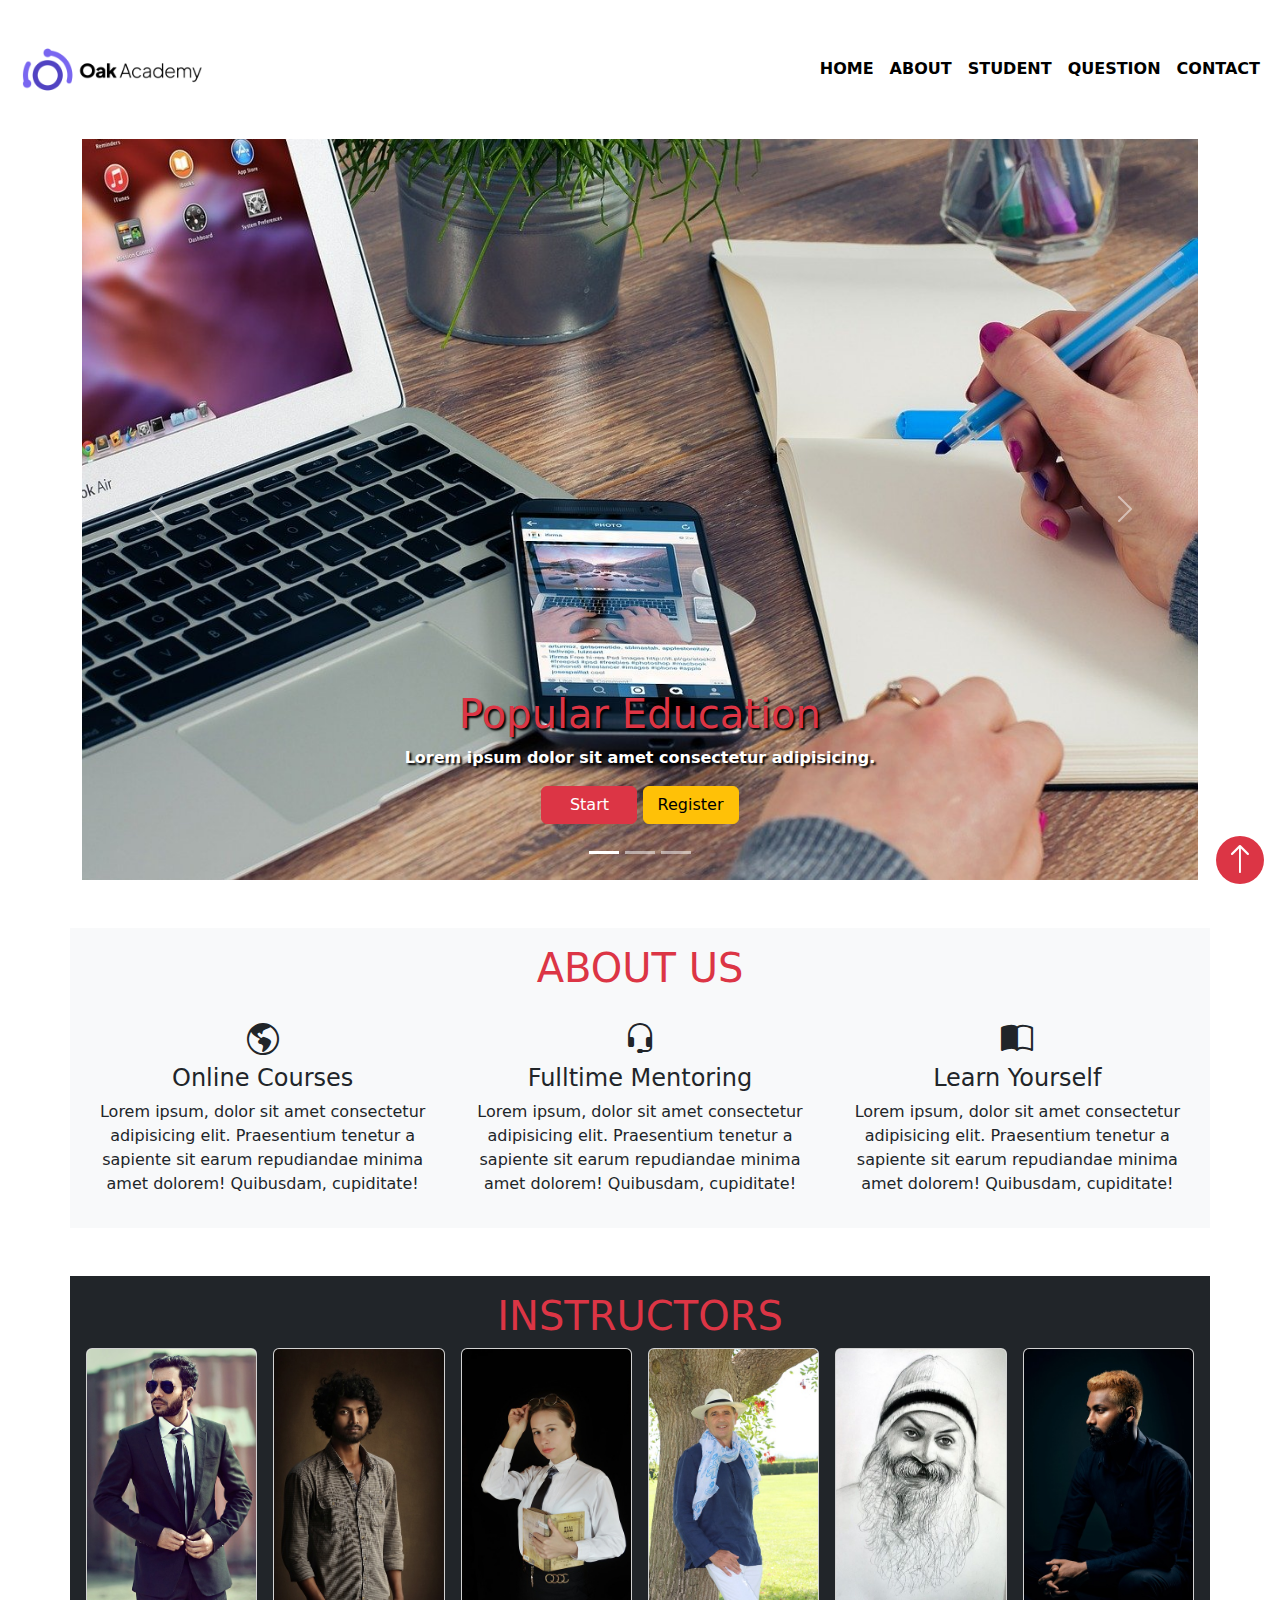
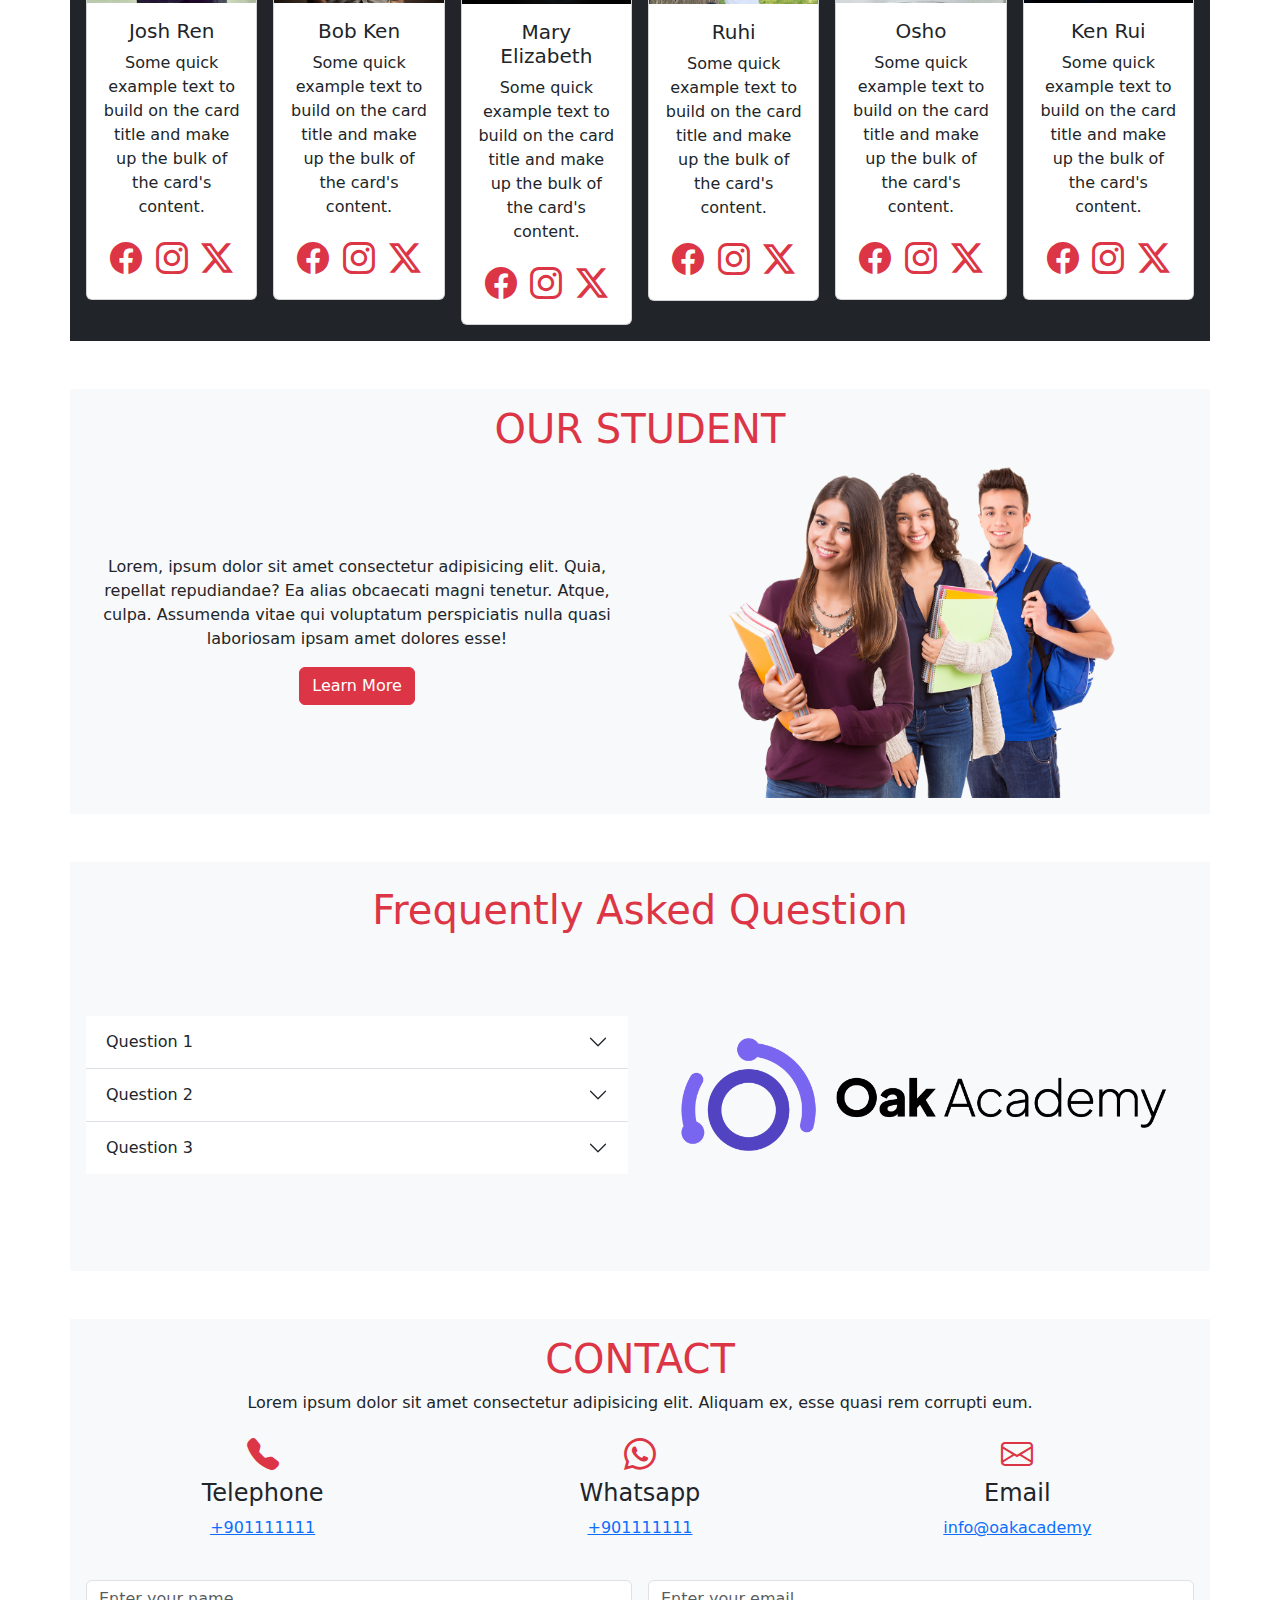
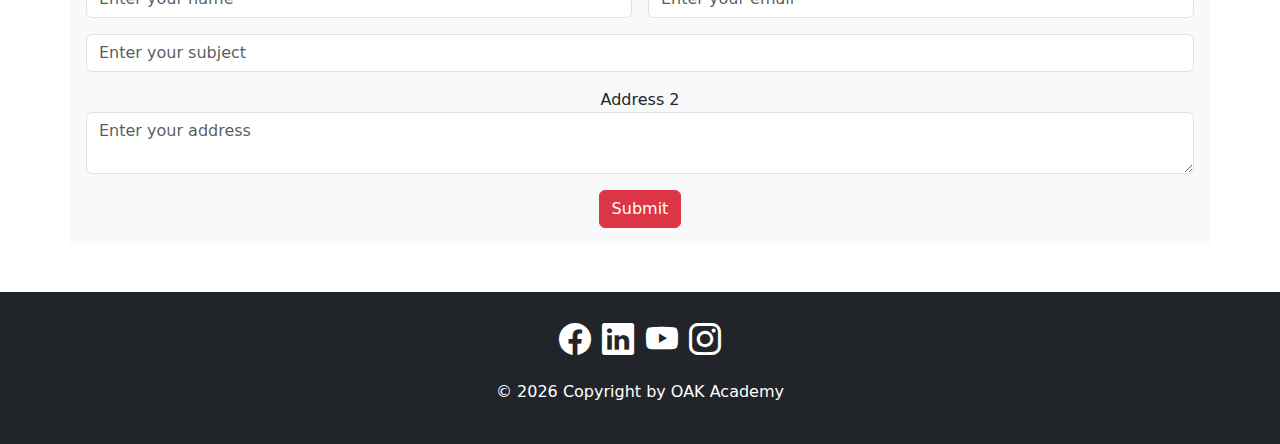
<file: bootstrap project/index.html>
<!DOCTYPE html>
<html lang="en">
  <head>
    <meta charset="UTF-8" />
    <meta name="viewport" content="width=device-width, initial-scale=1.0" />
    <link
      href="https://cdn.jsdelivr.net/npm/bootstrap@5.3.3/dist/css/bootstrap.min.css"
      rel="stylesheet"
      integrity="sha384-QWTKZyjpPEjISv5WaRU9OFeRpok6YctnYmDr5pNlyT2bRjXh0JMhjY6hW+ALEwIH"
      crossorigin="anonymous"
    />
    <link
      rel="stylesheet"
      href="https://cdn.jsdelivr.net/npm/bootstrap-icons@1.11.3/font/bootstrap-icons.min.css"
    />
    <link rel="stylesheet" href="style.css" />
    <title>Bootstrap Website</title>
  </head>
  <body id="body">
    <nav class="navbar navbar-expand-lg">
      <div class="container-fluid">
        <a href="#" class="navbar-brand">
          <img src="./img/oak.png" alt="oak" />
        </a>
        <button
          type="button"
          class="navbar-toggler"
          aria-label="Toggler Navigation"
          aria-expanded="false"
          aria-controls="navMenu"
          data-bs-toggle="collapse"
          data-bs-target="#navMenu"
        >
          <span class="navbar-toggler-icon"></span>
        </button>
        <div class="collapse navbar-collapse" id="navMenu">
          <ul class="navbar-nav ms-auto">
            <li class="nav-item">
              <a class="nav-link" href="#" aria-current="page">Home</a>
            </li>
            <li class="nav-item">
              <a class="nav-link" href="#about">about</a>
            </li>
            <li class="nav-item">
              <a class="nav-link" href="#students">Student</a>
            </li>
            <li class="nav-item">
              <a class="nav-link" href="#question">Question</a>
            </li>
            <li class="nav-item">
              <a class="nav-link" href="#contact">contact</a>
            </li>
          </ul>
        </div>
      </div>
    </nav>
    <div id="carouselExampleCaptions" class="carousel slide container">
      <div class="carousel-indicators">
        <button
          type="button"
          data-bs-target="#carouselExampleCaptions"
          data-bs-slide-to="0"
          class="active"
          aria-current="true"
          aria-label="Slide 1"
        ></button>
        <button
          type="button"
          data-bs-target="#carouselExampleCaptions"
          data-bs-slide-to="1"
          aria-label="Slide 2"
        ></button>
        <button
          type="button"
          data-bs-target="#carouselExampleCaptions"
          data-bs-slide-to="2"
          aria-label="Slide 3"
        ></button>
      </div>
      <div class="carousel-inner">
        <div class="carousel-item active">
          <img src="./img/slider1.jpg" class="d-block w-100" alt="..." />
          <div class="carousel-caption d-none d-sm-block">
            <h5>Popular Education</h5>
            <p>Lorem ipsum dolor sit amet consectetur adipisicing.</p>
            <div>
              <button class="btn btn-danger">Start</button>
              <button class="btn btn-warning">Register</button>
            </div>
          </div>
        </div>
        <div class="carousel-item">
          <img src="./img/slider2.jpg" class="d-block w-100" alt="..." />
          <div class="carousel-caption d-none d-sm-block">
            <h5>Successfull Future</h5>
            <p>Lorem ipsum dolor sit amet consectetur adipisicing.</p>
            <div>
              <button class="btn btn-danger">Start</button>
              <button class="btn btn-warning">Register</button>
            </div>
          </div>
        </div>
        <div class="carousel-item">
          <img src="./img/slider3.jpg" class="d-block w-100" alt="..." />
          <div class="carousel-caption d-none d-sm-block">
            <h5>Dream Job</h5>
            <p>Lorem ipsum dolor sit amet consectetur adipisicing.</p>
            <div>
              <button class="btn btn-danger">Start</button>
              <button class="btn btn-warning">Register</button>
            </div>
          </div>
        </div>
      </div>
      <button
        class="carousel-control-prev"
        type="button"
        data-bs-target="#carouselExampleCaptions"
        data-bs-slide="prev"
      >
        <span class="carousel-control-prev-icon" aria-hidden="true"></span>
        <span class="visually-hidden">Previous</span>
      </button>
      <button
        class="carousel-control-next"
        type="button"
        data-bs-target="#carouselExampleCaptions"
        data-bs-slide="next"
      >
        <span class="carousel-control-next-icon" aria-hidden="true"></span>
        <span class="visually-hidden">Next</span>
      </button>
    </div>
    <main class="text-center">
      <section id="about" class="container bg-light my-5 p-3">
        <h1 class="display-6 text-danger mb-4">ABOUT US</h1>
        <div class="row justify-content-center">
          <div class="col-sm-12 col-md-6 col-lg-4">
            <i class="bi bi-globe-americas"></i>
            <h4>Online Courses</h4>
            <p>
              Lorem ipsum, dolor sit amet consectetur adipisicing elit.
              Praesentium tenetur a sapiente sit earum repudiandae minima amet
              dolorem! Quibusdam, cupiditate!
            </p>
          </div>
          <div class="col-sm-12 col-md-6 col-lg-4">
            <i class="bi bi-headset"></i>
            <h4>Fulltime Mentoring</h4>
            <p>
              Lorem ipsum, dolor sit amet consectetur adipisicing elit.
              Praesentium tenetur a sapiente sit earum repudiandae minima amet
              dolorem! Quibusdam, cupiditate!
            </p>
          </div>
          <div class="col-sm-12 col-md-6 col-lg-4">
            <i class="bi bi-book-half"></i>
            <h4>Learn Yourself</h4>
            <p>
              Lorem ipsum, dolor sit amet consectetur adipisicing elit.
              Praesentium tenetur a sapiente sit earum repudiandae minima amet
              dolorem! Quibusdam, cupiditate!
            </p>
          </div>
        </div>
      </section>
      <section id="instructors" class="container bg-dark my-5 p-3">
        <h2 class="display-6 text-danger">INSTRUCTORS</h2>
        <div class="row g-3 justify-content-center">
          <div class="col-sm-6 col-md-4 col-lg-3 col-xl-2">
            <div class="card">
              <img src="./img/teacher1.jpg" alt="..." class="card-img-top" />
              <div class="card-body">
                <h5 class="card-title">Josh Ren</h5>
                <p class="card-text">
                  Some quick example text to build on the card title and make up
                  the bulk of the card's content.
                </p>
                <div class="socials d-flex justify-content-around">
                  <i class="bi bi-facebook text-danger"></i>
                  <i class="bi bi-instagram text-danger"></i>
                  <i class="bi bi-twitter-x text-danger"></i>
                </div>
              </div>
            </div>
          </div>
          <div class="col-sm-6 col-md-4 col-lg-3 col-xl-2">
            <div class="card">
              <img src="./img/teacher2.jpg" alt="..." class="card-img-top" />
              <div class="card-body">
                <h5 class="card-title">Bob Ken</h5>
                <p class="card-text">
                  Some quick example text to build on the card title and make up
                  the bulk of the card's content.
                </p>
                <div class="socials d-flex justify-content-around">
                  <i class="bi bi-facebook text-danger"></i>
                  <i class="bi bi-instagram text-danger"></i>
                  <i class="bi bi-twitter-x text-danger"></i>
                </div>
              </div>
            </div>
          </div>
          <div class="col-sm-6 col-md-4 col-lg-3 col-xl-2">
            <div class="card">
              <img src="./img/teacher3.jpg" alt="..." class="card-img-top" />
              <div class="card-body">
                <h5 class="card-title">Mary Elizabeth</h5>
                <p class="card-text">
                  Some quick example text to build on the card title and make up
                  the bulk of the card's content.
                </p>
                <div class="socials d-flex justify-content-around">
                  <i class="bi bi-facebook text-danger"></i>
                  <i class="bi bi-instagram text-danger"></i>
                  <i class="bi bi-twitter-x text-danger"></i>
                </div>
              </div>
            </div>
          </div>
          <div class="col-sm-6 col-md-4 col-lg-3 col-xl-2">
            <div class="card">
              <img src="./img/teacher4.jpg" alt="..." class="card-img-top" />
              <div class="card-body">
                <h5 class="card-title">Ruhi</h5>
                <p class="card-text">
                  Some quick example text to build on the card title and make up
                  the bulk of the card's content.
                </p>
                <div class="socials d-flex justify-content-around">
                  <i class="bi bi-facebook text-danger"></i>
                  <i class="bi bi-instagram text-danger"></i>
                  <i class="bi bi-twitter-x text-danger"></i>
                </div>
              </div>
            </div>
          </div>
          <div class="col-sm-6 col-md-4 col-lg-3 col-xl-2">
            <div class="card">
              <img src="./img/teacher5.jpg" alt="..." class="card-img-top" />
              <div class="card-body">
                <h5 class="card-title">Osho</h5>
                <p class="card-text">
                  Some quick example text to build on the card title and make up
                  the bulk of the card's content.
                </p>
                <div class="socials d-flex justify-content-around">
                  <i class="bi bi-facebook text-danger"></i>
                  <i class="bi bi-instagram text-danger"></i>
                  <i class="bi bi-twitter-x text-danger"></i>
                </div>
              </div>
            </div>
          </div>
          <div class="col-sm-6 col-md-4 col-lg-3 col-xl-2">
            <div class="card">
              <img src="./img/teacher6.jpg" alt="..." class="card-img-top" />
              <div class="card-body">
                <h5 class="card-title">Ken Rui</h5>
                <p class="card-text">
                  Some quick example text to build on the card title and make up
                  the bulk of the card's content.
                </p>
                <div class="socials d-flex justify-content-around">
                  <i class="bi bi-facebook text-danger"></i>
                  <i class="bi bi-instagram text-danger"></i>
                  <i class="bi bi-twitter-x text-danger"></i>
                </div>
              </div>
            </div>
          </div>
        </div>
      </section>
      <section id="students" class="container bg-light my-5 p-3">
        <h2 class="display-6 text-danger">OUR STUDENT</h2>
        <div class="row align-items-center">
          <div class="col-md-6">
            <p>
              Lorem, ipsum dolor sit amet consectetur adipisicing elit. Quia,
              repellat repudiandae? Ea alias obcaecati magni tenetur. Atque,
              culpa. Assumenda vitae qui voluptatum perspiciatis nulla quasi
              laboriosam ipsam amet dolores esse!
            </p>
            <button class="btn btn-danger">Learn More</button>
          </div>
          <div class="col-md-6">
            <img src="./img/students1.png" alt="student" class="w-75" />
          </div>
        </div>
      </section>
      <section id="questions" class="container bg-light my-5 p-3">
        <div class="row align-items-center py-2">
          <h2 class="display-6 text-danger">Frequently Asked Question</h2>
          <div class="col-md-6 text-center">
            <div class="accordion accordion-flush" id="accordionFlushExample">
              <div class="accordion-item">
                <h2 class="accordion-header">
                  <button
                    class="accordion-button collapsed"
                    type="button"
                    data-bs-toggle="collapse"
                    data-bs-target="#flush-collapseOne"
                    aria-expanded="false"
                    aria-controls="flush-collapseOne"
                  >
                    Question 1
                  </button>
                </h2>
                <div
                  id="flush-collapseOne"
                  class="accordion-collapse collapse"
                  data-bs-parent="#accordionFlushExample"
                >
                  <div class="accordion-body">
                    Lorem ipsum dolor sit amet consectetur adipisicing elit.
                    Repudiandae, cum voluptate. Placeat vitae earum fuga dolores
                    ipsa, magnam totam veniam culpa ut sequi in, odit illum
                    temporibus saepe sed excepturi.
                  </div>
                </div>
              </div>
              <div class="accordion-item">
                <h2 class="accordion-header">
                  <button
                    class="accordion-button collapsed"
                    type="button"
                    data-bs-toggle="collapse"
                    data-bs-target="#flush-collapseTwo"
                    aria-expanded="false"
                    aria-controls="flush-collapseTwo"
                  >
                    Question 2
                  </button>
                </h2>
                <div
                  id="flush-collapseTwo"
                  class="accordion-collapse collapse"
                  data-bs-parent="#accordionFlushExample"
                >
                  <div class="accordion-body">
                    Lorem ipsum dolor sit amet consectetur adipisicing elit.
                    Velit praesentium corporis debitis, dolore quibusdam eos
                    illum dignissimos dolor! Quaerat, laborum.
                  </div>
                </div>
              </div>
              <div class="accordion-item">
                <h2 class="accordion-header">
                  <button
                    class="accordion-button collapsed"
                    type="button"
                    data-bs-toggle="collapse"
                    data-bs-target="#flush-collapseThree"
                    aria-expanded="false"
                    aria-controls="flush-collapseThree"
                  >
                    Question 3
                  </button>
                </h2>
                <div
                  id="flush-collapseThree"
                  class="accordion-collapse collapse"
                  data-bs-parent="#accordionFlushExample"
                >
                  <div class="accordion-body">
                    Lorem ipsum dolor sit amet consectetur adipisicing elit. Nam
                    deleniti explicabo mollitia inventore sit laudantium,
                    recusandae quasi eligendi beatae earum quo, veniam
                    consequuntur non? Adipisci dolorem fuga aut soluta placeat.
                  </div>
                </div>
              </div>
            </div>
          </div>
          <div class="col-md-6 text-center">
            <img src="./img/oak.png" alt="oak" class="img-fluid" />
          </div>
        </div>
      </section>
      <section id="contact" class="container bg-light my-5 p-3">
        <h2 class="display-6 text-danger">CONTACT</h2>
        <p>
          Lorem ipsum dolor sit amet consectetur adipisicing elit. Aliquam ex,
          esse quasi rem corrupti eum.
        </p>
        <div class="row g-4">
          <div class="col-md-4">
            <i class="bi bi-telephone-fill text-danger"></i>
            <h4>Telephone</h4>
            <a href="#">+901111111</a>
          </div>
          <div class="col-md-4">
            <i class="bi bi-whatsapp text-danger"></i>
            <h4>Whatsapp</h4>
            <a href="#">+901111111</a>
          </div>
          <div class="col-md-4">
            <i class="bi bi-envelope text-danger"></i>
            <h4>Email</h4>
            <a href="#">info@oakacademy</a>
          </div>
        </div>
        <form class="row g-3 mt-4">
          <div class="col-md-6">
            <input
              type="text"
              class="form-control"
              id="name"
              placeholder="Enter your name"
            />
          </div>
          <div class="col-md-6">
            <input
              type="email"
              class="form-control"
              id="email"
              placeholder="Enter your email"
            />
          </div>
          <div class="col-12">
            <input
              type="text"
              class="form-control"
              id="subject"
              placeholder="Enter your subject"
            />
          </div>
          <div class="col-12">
            <label for="inputAddress" class="from-label">Address 2</label>
            <textarea
              id="inputAddress"
              class="form-control"
              type="text"
              placeholder="Enter your address"
            ></textarea>
          </div>
          <div class="col-12">
            <button type="submit" class="btn btn-danger">Submit</button>
          </div>
        </form>
      </section>
    </main>
    <footer class="bg-dark text-center text-white p-4">
      <article>
        <a href="#"><i class="bi bi-facebook"></i></a>
        <a href="#"><i class="bi bi-linkedin"></i></a>
        <a href="#"><i class="bi bi-youtube"></i></a>
        <a href="#"><i class="bi bi-instagram"></i></a>
      </article>
      <article class="p-3">
        &copy;
        <script>
          document.write(new Date().getFullYear());
        </script>
        Copyright by OAK Academy
      </article>
    </footer>
    <a href="#body" class="up-btn">
      <i class="bi bi-arrow-up"></i>
    </a>
    <script
      src="https://cdn.jsdelivr.net/npm/bootstrap@5.3.3/dist/js/bootstrap.bundle.min.js"
      integrity="sha384-YvpcrYf0tY3lHB60NNkmXc5s9fDVZLESaAA55NDzOxhy9GkcIdslK1eN7N6jIeHz"
      crossorigin="anonymous"
    ></script>
  </body>
</html>
</file>
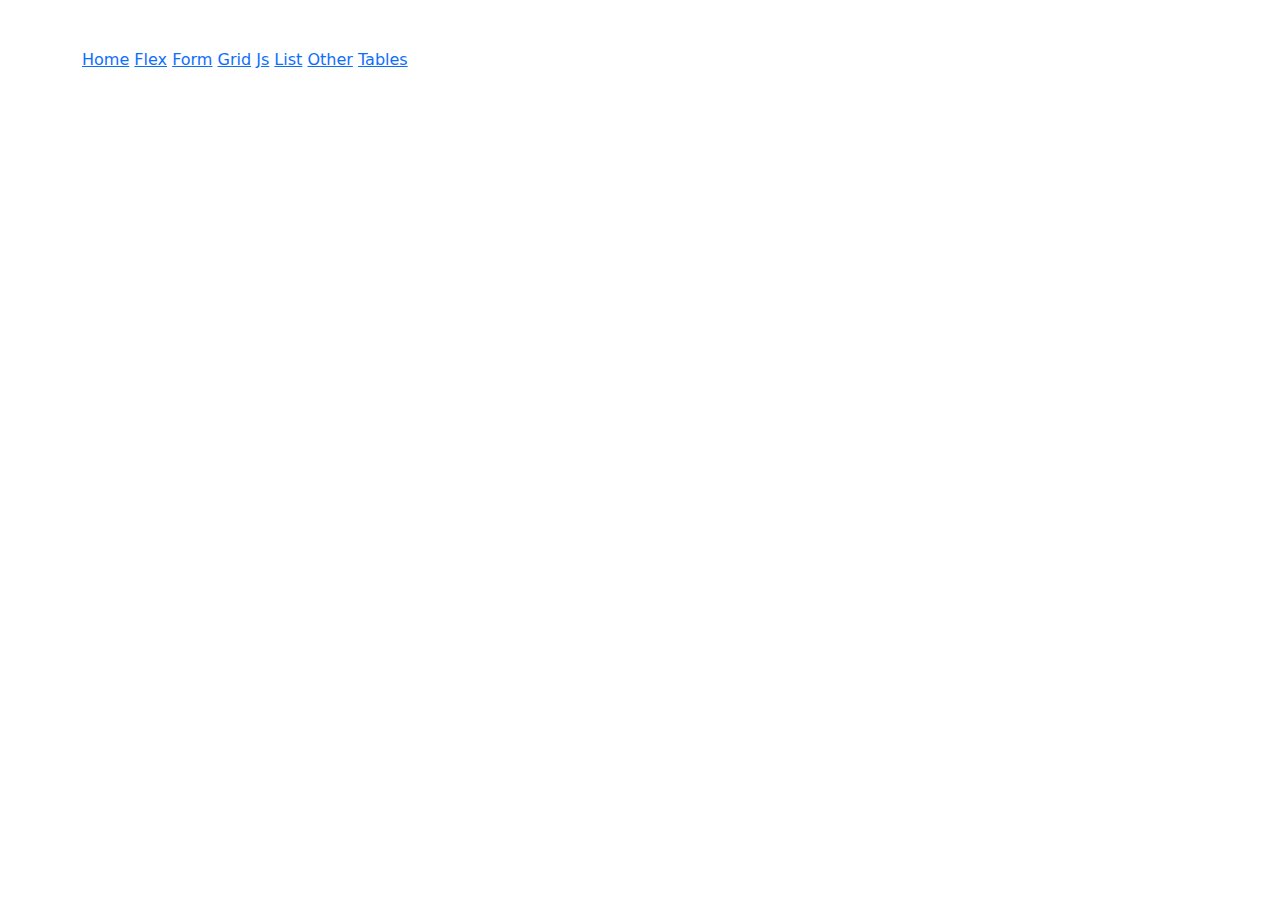
<file: bootstrap-5/index.html>
<!DOCTYPE html>
<html lang="en">
  <head>
    <meta charset="utf-8" />
    <meta name="viewport" content="width=device-width, initial-scale=1" />
    <title>Bootstrap demo</title>
    <link
      href="https://cdn.jsdelivr.net/npm/bootstrap@5.3.3/dist/css/bootstrap.min.css"
      rel="stylesheet"
      integrity="sha384-QWTKZyjpPEjISv5WaRU9OFeRpok6YctnYmDr5pNlyT2bRjXh0JMhjY6hW+ALEwIH"
      crossorigin="anonymous"
    />
    <link
      rel="stylesheet"
      href="https://cdn.jsdelivr.net/npm/bootstrap-icons@1.11.3/font/bootstrap-icons.min.css"
    />
  </head>
  <body class="container pb-5 mt-5">
    <a href="index.html">Home</a>
    <a href="flex.html">Flex</a>
    <a href="form.html">Form</a>
    <a href="grid.html">Grid</a>
    <a href="js.html">Js</a>
    <a href="list.html">List</a>
    <a href="other.html">Other</a>
    <a href="tables.html">Tables</a>

    <!-- !Container and Fluid -->
    <!-- <div class="container-sm p-1 my-2">
      <h1>Test</h1>
      <p>
        Lorem ipsum dolor sit amet consectetur adipisicing elit. Unde animi eius
        autem ex eos cupiditate sit velit in saepe,
      </p>
    </div>
    <hr />
    <div class="container">
      <p class="h5">h1. Bootstrap heading</p>
      <p class="display-5">h1. Bootstrap <mark>heading</mark></p>
      <p>h2. Bootstrap heading</p>
    </div>
    <hr />
   !Text
    <div class="container border border-success">
      <p class="text-start text-md-center text-lg-end">h1. Bootstrap heading</p>
      <p class="text-center">h1. Bootstrap heading</p>
      <p class="text-end">h2. Bootstrap heading</p>
    </div>
    <hr />
    <div class="container">
      <p class="text-wrap">
        Lorem ipsum dolor sit amet consectetur adipisicing elit. Natus vero
        inventore voluptas excepturi. Deleniti commodi quam doloribus, molestiae
        pariatur nam labore magni iure quasi dolorem numquam sit. Minus, nihil
        aut?
      </p>
    </div>
    <hr /> -->
    <!-- <div class="container"> -->
    <!-- <p class="text-lowercase fs-1">Lorem ipsum dolor sit amet.</p>
      <p class="text-decoration-underline fs-3">Lorem ipsum dolor sit amet.</p>
      <p class="text-capitalize text-decoration-line-through fs-6">
        Lorem ipsum dolor sit amet.
      </p>
      <a href="#" class="text-decoration-none">Anchor</a> -->
    <!-- <p class="fw-bold">Lorem ipsum</p>
      <p class="fw-bolder">Lorem ipsum</p>
      <p class="fw-normal">Lorem ipsum</p>
      <p class="fw-light">Lorem ipsum</p>
      <p class="fw-lighter">Lorem ipsum</p>
      <p class="fw-italic">Lorem ipsum</p> -->
    <!-- <p class="lh-1">
        This is a long paragraph written to show how the line-height of an
        element is affected by our utilities. Classes are applied to the element
        itself or sometimes the parent element. These classes can be customized
        as needed with our utility API.
      </p>
      <p class="lh-sm">
        This is a long paragraph written to show how the line-height of an
        element is affected by our utilities. Classes are applied to the element
        itself or sometimes the parent element. These classes can be customized
        as needed with our utility API.
      </p>
      <p class="lh-base">
        This is a long paragraph written to show how the line-height of an
        element is affected by our utilities. Classes are applied to the element
        itself or sometimes the parent element. These classes can be customized
        as needed with our utility API.
      </p>
      <p class="lh-lg">
        This is a long paragraph written to show how the line-height of an
        element is affected by our utilities. Classes are applied to the element
        itself or sometimes the parent element. These classes can be customized
        as needed with our utility API.
      </p> -->
    <!-- !Text and Background Color -->
    <!-- <div class="text-danger">
        This is a pragraph
        <a href="#" class="text-reset">Click</a> -->
    <!-- </div>
    </div> -->
    <!-- <div class="container bg-secondary">
      <h1 class="text-white">Header</h1>
      <p class="text-info text-opacity-25 text-bolder h1">
        Lorem ipsum dolor, sit amet consectetur adipisicing elit. Ut, libero.
      </p>
    </div>
    <div class="container bg-danger bg-gradient">
      <h1 class="text-white"><i class="bi bi-house"></i>Header</h1>
    </div> -->
    <!-- !Spacing and Border -->
    <!-- <div class="container mt-5 text-center">
      <span
        style="width: 20px; height: 20px"
        class="border border-2 border-success"
        >Box 1</span
      >
      <span
        style="width: 20px; height: 20px"
        class="border border-2 border-success px-4 mx-4"
        >Box 2</span
      >
      <span
        style="width: 20px; height: 20px"
        class="border border-2 border-success ps-1 pe-5"
        >Box 3</span
      >
    </div>
    <div class="container mt-5 bg-warning p-0 py-2">
      <div
        style="width: 50px; height: 50px"
        class="border border-2 border-success mx-auto"
      >
        Box 1
      </div>
      <div
        style="width: 50px; height: 50px"
        class="border border-2 border-success mx-auto my-2 my-sm-1 my-lg-5"
      >
        Box 1
      </div>
      <div
        style="width: 50px; height: 50px"
        class="border border-2 border-success mx-auto"
      >
        Box 1
      </div> -->
    <!-- <span
        style="width: 20px; height: 20px"
        class="border border-2 border-success px-4 mx-4"
        >Box 2</span
      >
      <span
        style="width: 20px; height: 20px"
        class="border border-2 border-success ps-1 pe-5"
        >Box 3</span
      > -->
    <!-- </div> -->

    <!-- <div class="container mt-5">
      <div
        class="border border-info border-5 bg-secondary"
        style="width: 100px; height: 100px"
      >
        Box 1
      </div>
      <div
        class="border-end border-info border-5 bg-secondary my-2"
        style="width: 100px; height: 100px"
      >
        Box 2
      </div>
      <div
        class="border border-bottom-0 border-info border-5 bg-secondary border-opacity-75"
        style="width: 100px; height: 100px"
      >
        Box 3
      </div>
      <div
        class="border border-danger border-5 bg-secondary mt-5 rounded-5"
        style="width: 100px; height: 100px"
      >
        Box 3
      </div>
    </div> -->
    <!-- !Display -->
    <!-- <div class="container mt-5 border border-danger">
      <div class="d-inline bg-dark text-danger p-2">
        Lorem ipsum dolor sit.ü
      </div>
      <div class="d-inline bg-dark text-danger p-2 m-2">
        Lorem ipsum dolor sit.ü
      </div>
      <div class="d-inline bg-dark text-danger p-2">
        Lorem ipsum dolor sit.ü
      </div>
    </div> -->
    <!--! Position -->
    <!-- <div
      class="container mt-5 bg-secondary position-relative"
      style="height: 400px"
    >
      <div
        class="border border-danger bg-danger text-white w-25 py-3 text-center position-absolute bottom-0 end-50"
      >
        Box 1
      </div>
      <div
        class="border border-danger bg-danger text-white w-25 py-3 text-center position-absolute bottom-0 start-50"
      >
        Box 2
      </div>
      <div
        class="border border-danger bg-danger text-white w-25 py-3 text-center position-absolute top-100 start-0 translate-middle"
      >
        Box 3
      </div>
      <div
        class="border border-danger bg-danger text-white w-25 py-3 text-center position-absolute top-0 start-50 translate-middle-x"
      >
        Box 4
      </div>
      <div
        class="border border-danger bg-danger text-white w-25 py-3 text-center position-absolute top-50 start-0 translate-middle-y"
      >
        Box 5
      </div>
    </div> -->
    <!-- <div class="container mt-5">
      <h1>Header</h1>
      <p>
        Lorem ipsum, dolor sit amet consectetur adipisicing elit. Dolorem,
        possimus architecto consectetur temporibus, ipsa ducimus voluptatibus
        alias, in dolorum nulla libero amet omnis. Veritatis iusto quaerat
        explicabo, harum molestiae reprehenderit aperiam excepturi molestias
        exercitationem dolores officia a, asperiores, natus atque impedit
        sapiente cumque numquam eligendi voluptatum libero debitis amet.
        <div
        class="border border-danger bg-warning text-white position-sticky top-0"
      >
        Fixed
      </div>
        Eligendi tenetur libero fuga, veritatis, accusantium, molestiae
        provident in culpa quidem voluptatem perferendis nihil? Hic eaque
        numquam omnis at minus error? Nostrum vero iste facilis dolor nobis
        doloremque sed, ad, quod, animi voluptatem eveniet dignissimos ea
        quisquam dolores aperiam vitae eligendi optio laborum iure? Inventore
        eius consequuntur soluta animi quibusdam, exercitationem possimus aut
        expedita voluptate iste temporibus dolorum, cupiditate explicabo et
        quasi dicta quisquam ad, atque amet asperiores quis molestiae. Corrupti
        ipsa nulla sint, expedita cumque, maiores vero id velit nam recusandae
        eaque optio fugiat. Ullam, rem ea. Sit laudantium ipsum iste nisi saepe
        voluptatibus quo? Laboriosam, excepturi obcaecati? Voluptates asperiores
        labore, nostrum explicabo non aliquam suscipit voluptatem. Consequuntur
        nobis necessitatibus corporis vero repellendus, in similique voluptate
        saepe ipsa sunt eius ut, at dicta obcaecati dolor. Error quos in unde
        vitae libero corporis molestias. Eos totam cumque blanditiis commodi
        ducimus itaque alias eaque eius vero omnis quisquam est assumenda
        officia repudiandae, esse repellendus eum possimus, aperiam in saepe nam
        accusantium quaerat. Voluptatem aliquid vitae autem delectus pariatur,
        perspiciatis officiis porro voluptas a tempora! Ad eius, pariatur
        quisquam commodi porro sed corrupti similique sequi eos ratione tenetur
        qui veniam harum, a magnam eveniet aliquid suscipit adipisci labore.
        Quibusdam recusandae blanditiis rerum quia provident voluptate, quos
        cupiditate id ducimus quas distinctio, assumenda et atque illo incidunt
        facilis fugit culpa necessitatibus accusamus doloribus eum. Unde tempora
        accusamus aliquid ex, eum officiis quas perspiciatis aliquam ullam vel
        sed ea, cumque laudantium quasi, consequatur eius quo at nostrum fugit
        dolor repellat ad? Dolorum magni, dicta cumque explicabo, ullam quis
        distinctio dolores voluptates quia nesciunt tempore. Similique ullam
        minus molestias esse error fugit, mollitia nesciunt corrupti alias
        veritatis vel sunt aliquid obcaecati, nam ipsum explicabo minima beatae
        asperiores! Ducimus aperiam libero nobis dolorem fugiat sint impedit!
        Laboriosam neque repellendus minus quidem praesentium. Consequatur
        beatae facilis nobis illum sapiente molestiae delectus nostrum similique
        eum commodi fugit est consectetur dolorum, exercitationem dolores vitae
        magnam adipisci sit architecto, rerum inventore neque laborum ullam!
        Veritatis possimus dolore est aut. Voluptate ex ipsam aperiam hic beatae
        corporis est possimus aliquid! Nemo excepturi voluptate praesentium
        harum. Error eius recusandae dignissimos nulla odio ullam!
      </p>
      <div
        class="border border-danger bg-warning text-white position-fixed bottom-50 end-0"
      >
        Fixed
      </div>
    </div> -->
    <!-- !Sizing -->
    <!-- <div class="container mt-5 border border-danger" style="height: 300px">
      <p class="border-2 bg-secondary w-75 h-50">Width</p>
      <div class="bg-warning w-75 h-50">
        <span>Test</span>
      </div>
    </div> -->
    <!-- !Buttons -->
    <!-- <div class="container mt-5">
      <div>
        <button type="button" class="btn btn-primary" disabled>Primary</button>

        <button type="button" class="btn btn-secondary">Secondary</button>
        <button type="button" class="btn btn-success">Success</button>
        <button type="button" class="btn btn-danger">Danger</button>
        <button type="button" class="btn btn-warning">Warning</button>
        <button type="button" class="btn btn-info">Info</button>
        <button type="button" class="btn btn-light">Light</button>
        <button type="button" class="btn btn-dark">Dark</button>

        <button type="button" class="btn btn-link">Link</button>
        <a
          href="#"
          class="btn btn-danger disabled"
          role="button"
          aria-disabled="true"
          tabindex="-1"
          >Link 2</a
        >
      </div>
      <div class="my-5">
        <button type="button" class="btn btn-outline-primary">Primary</button>
        <button type="button" class="btn btn-outline-secondary btn-sm">
          Secondary
        </button>
        <button type="button" class="btn btn-outline-success">Success</button>
        <button type="button" class="btn btn-outline-danger btn-lg">
          Danger
        </button>
        <button type="button" class="btn btn-outline-warning">Warning</button>
        <button type="button" class="btn btn-outline-info">Info</button>
        <button type="button" class="btn btn-outline-light">Light</button>
        <button type="button" class="btn btn-outline-dark">Dark</button>
      </div>
    </div> -->
    <!-- !images -->
    <!-- <div class="container mt-5 p-3"> -->
    <!-- <img
        src="https://i0.wp.com/dialmformovie.net/wp-content/uploads/2019/10/joker-kapak.jpg?resize=863%2C798&ssl=1"
        alt=""
        class="img-fluid img-thumbnail rounded-circle mx-auto d-block"
      /> -->
    <!-- <img
        src="https://i0.wp.com/dialmformovie.net/wp-content/uploads/2019/10/joker-kapak.jpg?resize=863%2C798&ssl=1"
        alt=""
        class="img-fluid d-block shadow-none"
        style="width: 200px; height: 200px"
      />
      <div class="shadow-lg p-3 mb-5 bg-body-tertiary rounded">
        <img
          src="https://i0.wp.com/dialmformovie.net/wp-content/uploads/2019/10/joker-kapak.jpg?resize=863%2C798&ssl=1"
          alt=""
          class="img-fluid d-block my-2 shadow-lg"
          style="width: 200px; height: 200px"
        />
      </div>
    </div> -->
    <script
      src="https://cdn.jsdelivr.net/npm/bootstrap@5.3.3/dist/js/bootstrap.bundle.min.js"
      integrity="sha384-YvpcrYf0tY3lHB60NNkmXc5s9fDVZLESaAA55NDzOxhy9GkcIdslK1eN7N6jIeHz"
      crossorigin="anonymous"
    ></script>
  </body>
</html>
</file>
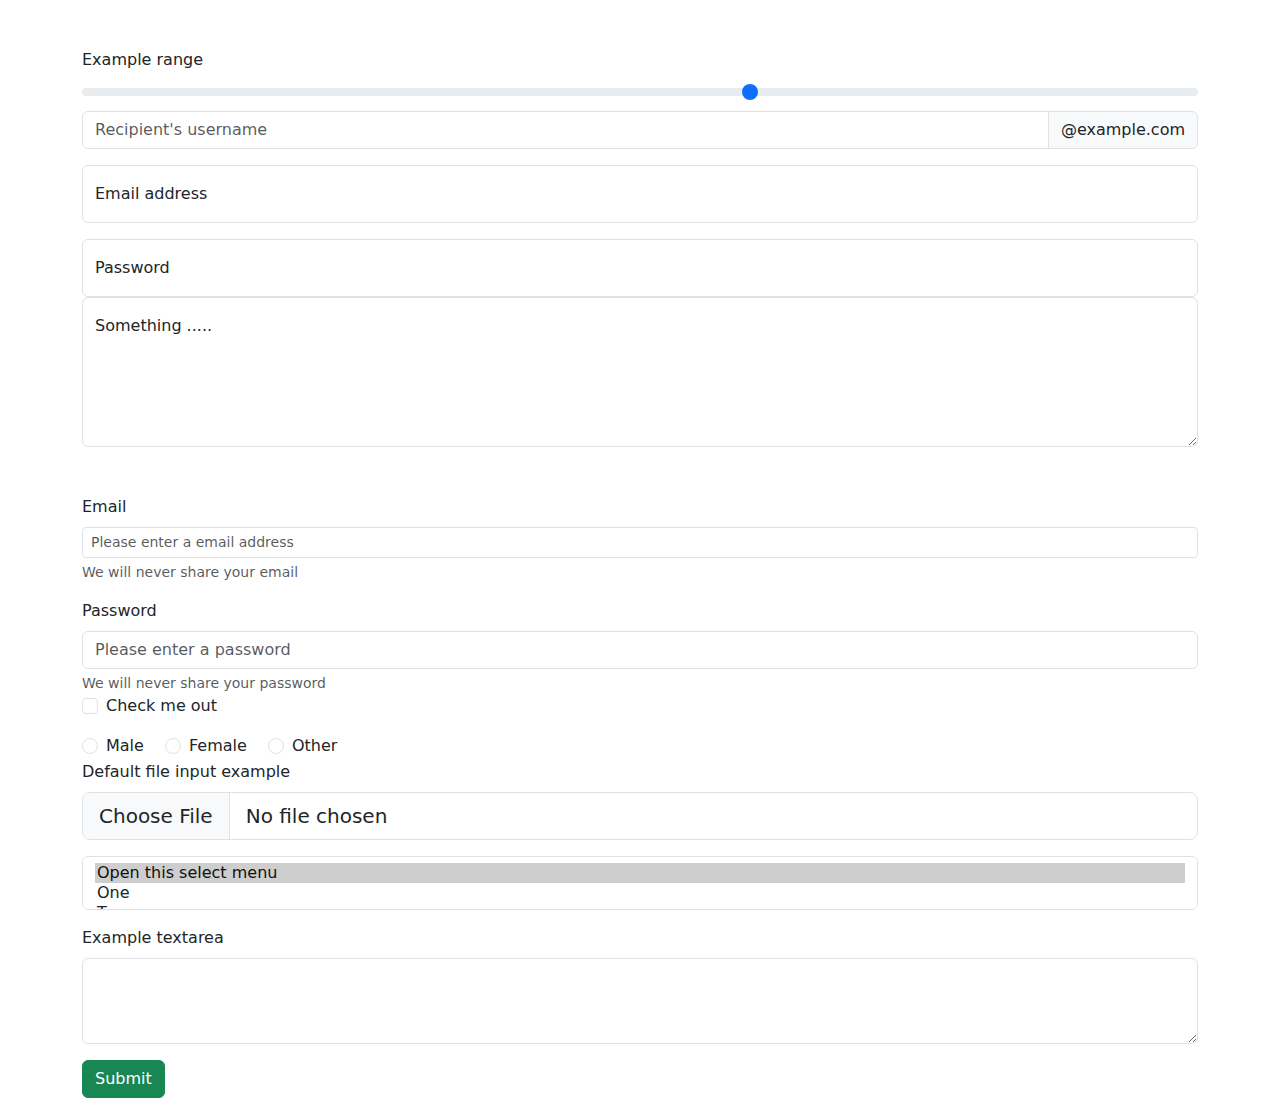
<file: bootstrap-5/form.html>
<!DOCTYPE html>
<html lang="en">
  <head>
    <meta charset="UTF-8" />
    <meta name="viewport" content="width=device-width, initial-scale=1.0" />
    <link rel="stylesheet" href="./css/bootstrap.min.css" />
    <title>Document</title>
  </head>
  <body>
    <div class="container mt-5">
      <div class="mt-5">
        <label for="customRange1" class="form-label">Example range</label>
        <input
          type="range"
          class="form-range"
          id="customRange1"
          min="0"
          max="10"
          step="2"
        />
      </div>
      <div class="input-group mb-3">
        <input
          type="text"
          class="form-control"
          placeholder="Recipient's username"
          aria-label="Recipient's username"
          aria-describedby="basic-addon2"
        />
        <span class="input-group-text" id="basic-addon2">@example.com</span>
      </div>
      <div class="form-floating mb-3">
        <input
          type="email"
          class="form-control"
          id="floatingInput"
          placeholder="name@example.com"
        />
        <label for="floatingInput">Email address</label>
      </div>
      <div class="form-floating">
        <input
          type="password"
          class="form-control"
          id="floatingPassword"
          placeholder="Password"
        />
        <label for="floatingPassword">Password</label>
      </div>
      <div class="form-floating mb-3">
        <textarea
          class="form-control"
          id="myComment"
          placeholder="Password"
          style="height: 150px"
        ></textarea>
        <label for="myComment">Something .....</label>
      </div>
    </div>

    <div class="container mt-5">
      <form>
        <div class="mb-3">
          <label for="email" class="form-label">Email</label>
          <input
            type="email"
            id="email"
            class="form-control form-control-sm"
            placeholder="Please enter a email address"
            aria-describedby="emailInformation"
          />
          <div class="form-text" id="emailInformation">
            We will never share your email
          </div>
        </div>
        <div class="mb-3">
          <label for="password" class="form-label">Password</label>
          <input
            type="password"
            id="password"
            class="form-control"
            placeholder="Please enter a password"
            aria-describedby="passwordInformation"
          />
          <div class="form-text" id="passwordInformation">
            We will never share your password
          </div>
          <div class="mb-3 form-check">
            <input type="checkbox" id="checkBox" class="form-check-input" />
            <label class="form-check-label" for="checkBox">Check me out</label>
          </div>
        </div>
        <div class="form-check form-check-inline">
          <input
            class="form-check-input"
            type="radio"
            name="flexRadioDefault"
            id="flexRadioDefault1"
          />
          <label class="form-check-label" for="flexRadioDefault1"> Male </label>
        </div>
        <div class="form-check form-check-inline">
          <input
            class="form-check-input"
            type="radio"
            name="flexRadioDefault"
            id="flexRadioDefault2"
          />
          <label class="form-check-label" for="flexRadioDefault2">
            Female
          </label>
        </div>
        <div class="form-check form-check-inline">
          <input
            class="form-check-input"
            type="radio"
            name="flexRadioDefault"
            id="flexRadioDefault3"
          />
          <label class="form-check-label" for="flexRadioDefault3">
            Other
          </label>
        </div>
        <div class="mb-3">
          <label for="formFile" class="form-label"
            >Default file input example</label
          >
          <input
            class="form-control form-control-lg"
            type="file"
            id="formFile"
          />
        </div>
        <div class="mb-3">
          <select
            class="form-select"
            aria-label="Default select example"
            multiple
            size="2"
          >
            <option selected>Open this select menu</option>
            <option value="1">One</option>
            <option value="2">Two</option>
            <option value="3">Three</option>
          </select>
        </div>
        <div class="mb-3">
          <label for="exampleFormControlTextarea1" class="form-label"
            >Example textarea</label
          >
          <textarea
            class="form-control"
            id="exampleFormControlTextarea1"
            rows="3"
          ></textarea>
        </div>

        <button class="btn btn-success">Submit</button>
      </form>
    </div>

    <script src="./js/bootstrap.min.js"></script>
  </body>
</html>
</file>
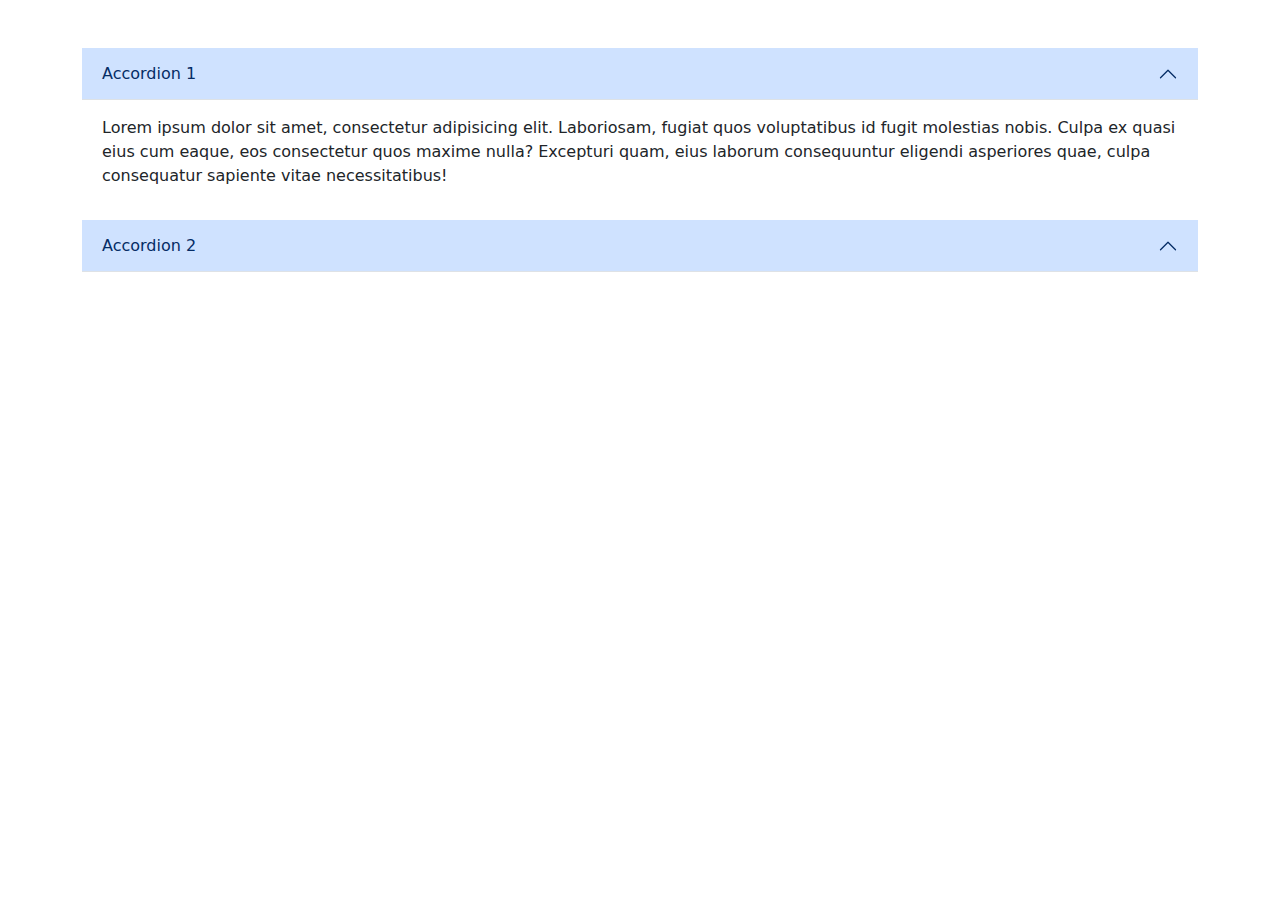
<file: bootstrap-5/js.html>
<!DOCTYPE html>
<html lang="en">
  <head>
    <meta charset="UTF-8" />
    <meta name="viewport" content="width=device-width, initial-scale=1.0" />
    <link
      href="https://cdn.jsdelivr.net/npm/bootstrap@5.3.3/dist/css/bootstrap.min.css"
      rel="stylesheet"
      integrity="sha384-QWTKZyjpPEjISv5WaRU9OFeRpok6YctnYmDr5pNlyT2bRjXh0JMhjY6hW+ALEwIH"
      crossorigin="anonymous"
    />
    <link
      rel="stylesheet"
      href="https://cdn.jsdelivr.net/npm/bootstrap-icons@1.11.3/font/bootstrap-icons.min.css"
    />
    <title>Document</title>
  </head>
  <body>
    <div class="container mt-5">
      <!-- !Dropdown -->
      <!-- <div class="btn-group dropend" style="margin-top: 200px">
        <button type="button" class="btn btn-info">Dropdown</button>
        <button
          type="button"
          class="btn btn-info dropdown-toggle dropdown-toggle-split"
          data-bs-toggle="dropdown"
          aria-expanded="false"
        ></button>
        <ul class="dropdown-menu dropdown-menu-dark">
          <li><a class="dropdown-item" href="#">Home</a></li>
          <li><a class="dropdown-item" href="#">About</a></li>
          <li><a class="dropdown-item" href="#">Services</a></li>
          <li>
            <hr class="dropdown-divider" />
          </li>
          <li><a class="dropdown-item" href="#">Contact</a></li>
        </ul>
      </div> -->
      <!-- !Modal -->
      <!-- <button
        class="btn btn-dark"
        type="button"
        data-bs-toggle="modal"
        data-bs-target="#myModal"
      >
        Open/Close
      </button>
      <div class="modal fade" tabindex="-1" id="myModal">
        <div class="modal-dialog">
          <div class="modal-content">
            <div class="modal-header">
              <h2 class="modal-title">Header</h2>
              <button
                type="button"
                class="btn-close"
                data-bs-dismiss="modal"
                aria-label="close"
              ></button>
            </div>
            <div class="modal-body">
              <p>Lorem ipsum dolor sit, amet consectetur adipisicing.</p>
            </div>
            <div class="modal-footer">
              <button
                type="button"
                class="btn btn-danger"
                data-bs-dismiss="modal"
              >
                Close
              </button>
              <button class="btn btn-success" type="button">Confirm</button>
            </div>
          </div>
        </div>
      </div> -->
      <!-- !Carousel -->
      <!-- <div
        class="carousel slide carousel-fade"
        id="mySlide"
        data-bs-ride="carousel"
      >
        <div class="carousel-indicators">
          <button
            class="active"
            type="button"
            data-bs-target="#mySlide"
            data-bs-slide-to="0"
            aria-current="true"
            aria-label="First Slide"
          ></button>
          <button
            type="button"
            data-bs-target="#mySlide"
            data-bs-slide-to="1"
            aria-label="Second Slide"
          ></button>
          <button
            type="button"
            data-bs-target="#mySlide"
            data-bs-slide-to="2"
            aria-label="Third Slide"
          ></button>
        </div>
        <div class="carousel-inner">
          <div class="carousel-item active">
            <img src="img/batman1.jpg" alt="batman1" class="d-block w-100" />
            <div class="carousel-caption">
              <h3>First Slide</h3>
              <p>Lorem ipsum dolor sit.</p>
            </div>
          </div>
          <div class="carousel-item">
            <img src="img/batman2.jpg" alt="batman2" class="d-block w-100" />
            <div class="carousel-caption">
              <h3>Second Slide</h3>
              <p>Lorem ipsum dolor sit.</p>
            </div>
          </div>
          <div class="carousel-item">
            <img
              src="img/joker.jpg"
              alt="joker"
              class="d-block w-100"
              style="height: 285px"
            />
          </div>
        </div>
        <button
          type="button"
          class="carousel-control-prev"
          data-bs-target="#mySlide"
          data-bs-slide="prev"
        >
          <span class="carousel-control-prev-icon" aria-hidden="true"></span>
          <span class="visually-hidden">Prev</span>
        </button>
        <button
          type="button"
          class="carousel-control-next"
          data-bs-target="#mySlide"
          data-bs-slide="next"
        >
          <span class="carousel-control-next-icon" aria-hidden="true"></span>
          <span class="visually-hidden">Next</span>
        </button>
      </div> -->
      <!-- !Collapse and Accordion -->
      <!-- <a
        href="#collapseId"
        role="button"
        class="btn btn-info"
        data-bs-toggle="collapse"
        aria-expanded="false"
        aria-controls="collapseId"
        >Collapse</a
      >
      <button
        data-bs-target="#collapseId"
        class="btn btn-danger"
        data-bs-toggle="collapse"
        aria-expanded="false"
        aria-controls="collapseId"
      >
        Collapse
      </button>
      <div class="collapse border border-info p-2 mt-3" id="collapseId">
        <p>
          Lorem ipsum dolor sit amet consectetur adipisicing elit. Asperiores
          inventore dolore et consequuntur ducimus excepturi. Dolore,
          consequuntur. Fugit, sed cupiditate.
        </p>
      </div> -->
      <div class="accordion accordion-flush" id="accordionId">
        <div class="accordion-item">
          <h2 class="accordion-header" id="accordionOne">
            <button
              type="button"
              data-bs-target="#one"
              class="accordion-button"
              data-bs-toggle="collapse"
              aria-expanded="true"
              aria-controls="one"
            >
              Accordion 1
            </button>
          </h2>
          <div
            id="one"
            aria-labelledby="accordionOne"
            data-bs-parent="#accordionId"
            class="accordion-collapce collapse show"
          >
            <div class="accordion-body">
              <p>
                Lorem ipsum dolor sit amet, consectetur adipisicing elit.
                Laboriosam, fugiat quos voluptatibus id fugit molestias nobis.
                Culpa ex quasi eius cum eaque, eos consectetur quos maxime
                nulla? Excepturi quam, eius laborum consequuntur eligendi
                asperiores quae, culpa consequatur sapiente vitae
                necessitatibus!
              </p>
            </div>
          </div>

          <h2 class="accordion-header" id="accordionTwo">
            <button
              type="button"
              data-bs-target="#two"
              class="accordion-button"
              data-bs-toggle="collapse"
              aria-expanded="false"
              aria-controls="two"
            >
              Accordion 2
            </button>
          </h2>
          <div
            id="two"
            aria-labelledby="accordionTwo"
            data-bs-parent="#accordionId"
            class="accordion-collapce collapse"
          >
            <div class="accordion-body">
              <p>
                Lorem ipsum dolor sit amet, consectetur adipisicing elit.
                Laboriosam, fugiat quos voluptatibus id fugit molestias nobis.
                Culpa ex quasi eius cum eaque, eos consectetur quos maxime
                nulla? Excepturi quam, eius laborum consequuntur eligendi
                asperiores quae, culpa consequatur sapiente vitae
                necessitatibus!
              </p>
            </div>
          </div>
        </div>
      </div>
    </div>
    <script
      src="https://cdn.jsdelivr.net/npm/bootstrap@5.3.3/dist/js/bootstrap.bundle.min.js"
      integrity="sha384-YvpcrYf0tY3lHB60NNkmXc5s9fDVZLESaAA55NDzOxhy9GkcIdslK1eN7N6jIeHz"
      crossorigin="anonymous"
    ></script>
    <!-- <script>
      const myId = document.querySelector("#myModal");
      const myModal = new bootstrap.Modal(myId);
      myModal.show();
    </script> -->
  </body>
</html>
</file>
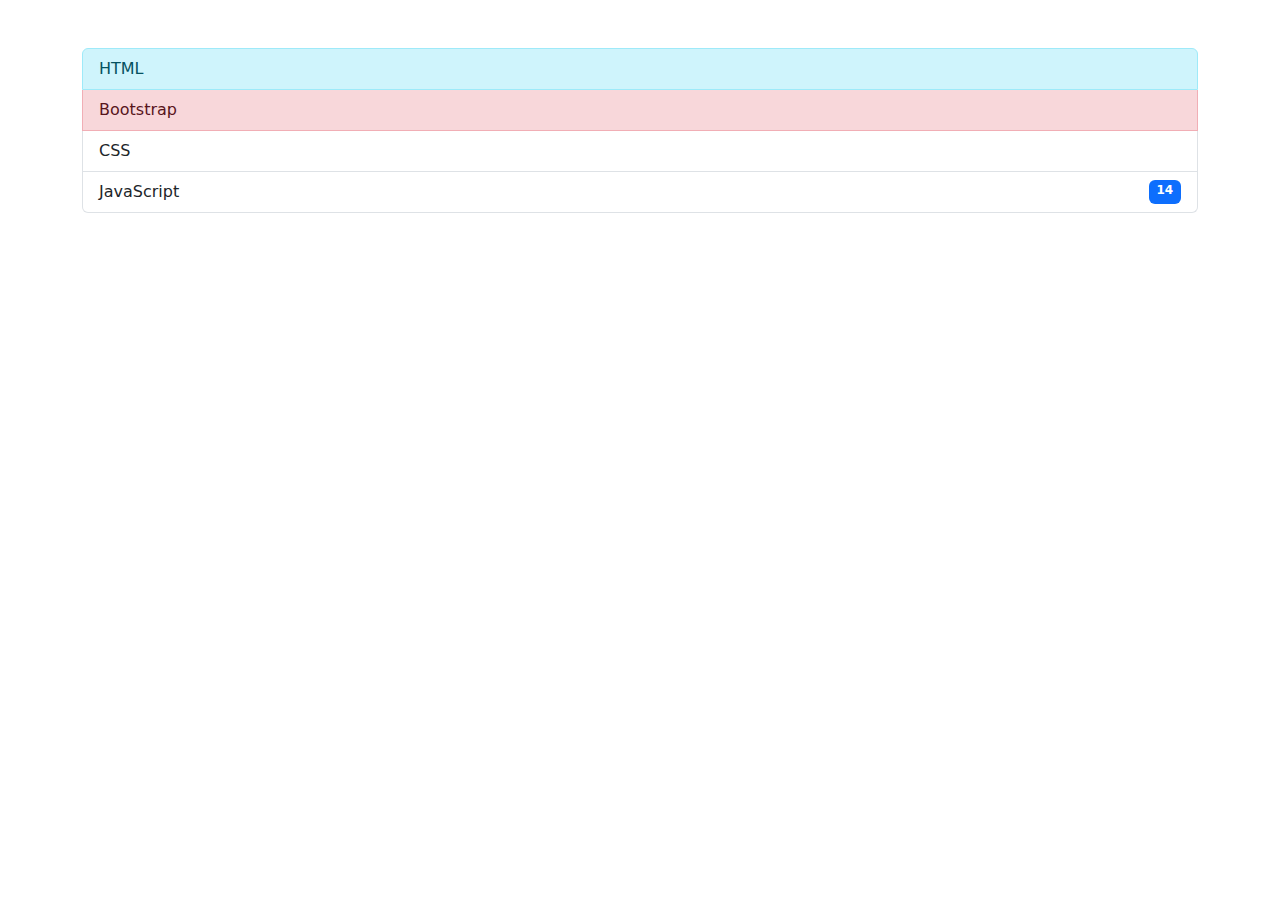
<file: bootstrap-5/list.html>
<!DOCTYPE html>
<html lang="en">
  <head>
    <meta charset="UTF-8" />
    <meta name="viewport" content="width=device-width, initial-scale=1.0" />
    <link rel="stylesheet" href="./css/bootstrap.min.css" />
    <title>Document</title>
  </head>
  <body>
    <div class="container mt-5">
      <!-- <ul class="list-group">
        <li class="list-group-item disabled" aria-disabled="true">HTML</li>
        <li class="list-group-item active" aria-current="true">Bootstrap</li>
        <li class="list-group-item">CSS</li>
        <li class="list-group-item">JavaScript</li>
      </ul>
      <ul class="list-group list-group-flush mt-5">
        <li class="list-group-item" aria-disabled="true">HTML</li>
        <li class="list-group-item" aria-current="true">Bootstrap</li>
        <li class="list-group-item">CSS</li>
        <li class="list-group-item">JavaScript</li>
      </ul> -->
      <!-- <ul class="list-group list-group-horizontal-lg mt-5">
        <li class="list-group-item" aria-disabled="true">HTML</li>
        <li class="list-group-item" aria-current="true">Bootstrap</li>
        <li class="list-group-item">CSS</li>
        <li class="list-group-item">JavaScript</li>
      </ul> -->
      <!-- <ol class="list-group list-group-numbered">
        <li class="list-group-item" aria-disabled="true">HTML</li>
        <li class="list-group-item" aria-current="true">Bootstrap</li>
        <li class="list-group-item">CSS</li>
        <li class="list-group-item">JavaScript</li>
      </ol> -->
      <ol class="list-group">
        <li class="list-group-item list-group-item-info" aria-disabled="true">
          HTML
        </li>
        <li class="list-group-item list-group-item-danger" aria-current="true">
          Bootstrap
        </li>
        <li class="list-group-item">CSS</li>
        <li class="list-group-item d-flex justify-content-between">
          JavaScript
          <span class="badge text-bg-primary">14</span>
        </li>
      </ol>
      <!-- <div class="list-group mt-5">
        <a href="#" class="list-group-item list-group-item-action active"
          >HTML</a
        >
        <a href="#" class="list-group-item list-group-item-action">HTML</a>
        <a href="#" class="list-group-item list-group-item-action">HTML</a>
        <a href="#" class="list-group-item list-group-item-action">HTML</a>
      </div> -->
    </div>

    <script src="./js/bootstrap.min.js"></script>
  </body>
</html>
</file>
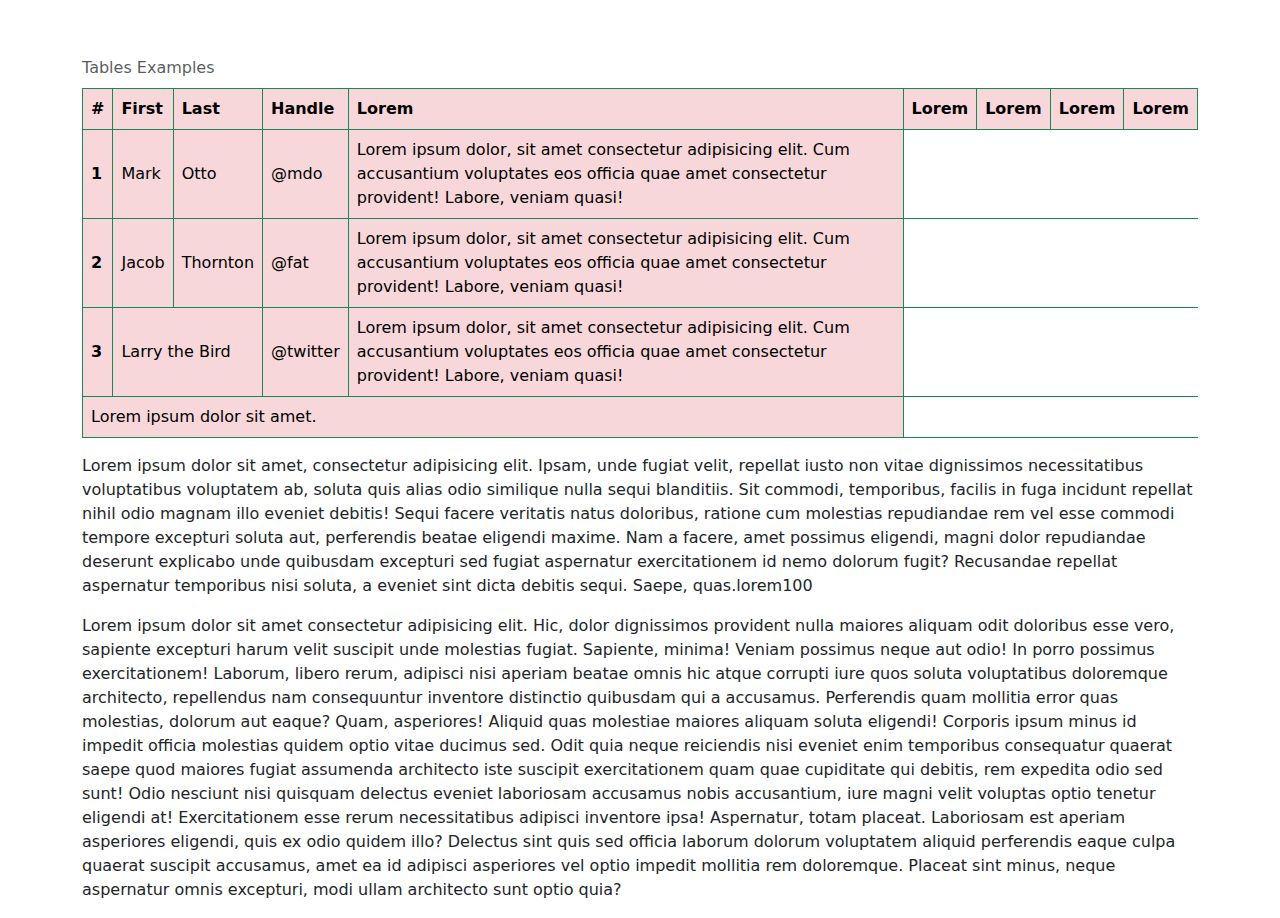
<file: bootstrap-5/tables.html>
<!DOCTYPE html>
<html lang="en">
  <head>
    <meta charset="UTF-8" />
    <meta name="viewport" content="width=device-width, initial-scale=1.0" />
    <link rel="stylesheet" href="./css/bootstrap.min.css" />
    <title>Document</title>
  </head>
  <body>
    <div class="container mt-5">
      <div class="row">
        <div class="col-12">
          <!-- <table class="table table-dark">
            <thead>
              <tr>
                <th scope="col">#</th>
                <th scope="col">First</th>
                <th scope="col">Last</th>
                <th scope="col">Handle</th>
              </tr>
            </thead>
            <tbody>
              <tr class="table-danger">
                <th scope="row">1</th>
                <td>Mark</td>
                <td>Otto</td>
                <td>@mdo</td>
              </tr>
              <tr>
                <th scope="row">2</th>
                <td>Jacob</td>
                <td>Thornton</td>
                <td>@fat</td>
              </tr>
              <tr>
                <th scope="row">3</th>
                <td colspan="2">Larry the Bird</td>
                <td class="table-info">@twitter</td>
              </tr>
            </tbody>
          </table> -->
          <div class="table-responsive-sm">
            <table
              class="table table-danger table-hover table-bordered border-success caption-top"
            >
              <caption>
                Tables Examples
              </caption>
              <thead>
                <tr>
                  <th scope="col">#</th>
                  <th scope="col">First</th>
                  <th scope="col">Last</th>
                  <th scope="col">Handle</th>
                  <th scope="col">Lorem</th>
                  <th scope="col">Lorem</th>
                  <th scope="col">Lorem</th>
                  <th scope="col">Lorem</th>
                  <th scope="col">Lorem</th>
                </tr>
              </thead>
              <tbody class="align-middle">
                <tr>
                  <th scope="row">1</th>
                  <td>Mark</td>
                  <td>Otto</td>
                  <td>@mdo</td>
                  <td>
                    Lorem ipsum dolor, sit amet consectetur adipisicing elit.
                    Cum accusantium voluptates eos officia quae amet consectetur
                    provident! Labore, veniam quasi!
                  </td>
                </tr>
                <tr>
                  <th scope="row">2</th>
                  <td>Jacob</td>
                  <td>Thornton</td>
                  <td>@fat</td>
                  <td>
                    Lorem ipsum dolor, sit amet consectetur adipisicing elit.
                    Cum accusantium voluptates eos officia quae amet consectetur
                    provident! Labore, veniam quasi!
                  </td>
                </tr>
                <tr>
                  <th scope="row">3</th>
                  <td colspan="2">Larry the Bird</td>
                  <td>@twitter</td>
                  <td>
                    Lorem ipsum dolor, sit amet consectetur adipisicing elit.
                    Cum accusantium voluptates eos officia quae amet consectetur
                    provident! Labore, veniam quasi!
                  </td>
                </tr>
              </tbody>
              <tfoot>
                <tr>
                  <td colspan="5">Lorem ipsum dolor sit amet.</td>
                </tr>
              </tfoot>
            </table>
          </div>

          <p>
            Lorem ipsum dolor sit amet, consectetur adipisicing elit. Ipsam,
            unde fugiat velit, repellat iusto non vitae dignissimos
            necessitatibus voluptatibus voluptatem ab, soluta quis alias odio
            similique nulla sequi blanditiis. Sit commodi, temporibus, facilis
            in fuga incidunt repellat nihil odio magnam illo eveniet debitis!
            Sequi facere veritatis natus doloribus, ratione cum molestias
            repudiandae rem vel esse commodi tempore excepturi soluta aut,
            perferendis beatae eligendi maxime. Nam a facere, amet possimus
            eligendi, magni dolor repudiandae deserunt explicabo unde quibusdam
            excepturi sed fugiat aspernatur exercitationem id nemo dolorum
            fugit? Recusandae repellat aspernatur temporibus nisi soluta, a
            eveniet sint dicta debitis sequi. Saepe, quas.lorem100
          </p>
          <p>
            Lorem ipsum dolor sit amet consectetur adipisicing elit. Hic, dolor
            dignissimos provident nulla maiores aliquam odit doloribus esse
            vero, sapiente excepturi harum velit suscipit unde molestias fugiat.
            Sapiente, minima! Veniam possimus neque aut odio! In porro possimus
            exercitationem! Laborum, libero rerum, adipisci nisi aperiam beatae
            omnis hic atque corrupti iure quos soluta voluptatibus doloremque
            architecto, repellendus nam consequuntur inventore distinctio
            quibusdam qui a accusamus. Perferendis quam mollitia error quas
            molestias, dolorum aut eaque? Quam, asperiores! Aliquid quas
            molestiae maiores aliquam soluta eligendi! Corporis ipsum minus id
            impedit officia molestias quidem optio vitae ducimus sed. Odit quia
            neque reiciendis nisi eveniet enim temporibus consequatur quaerat
            saepe quod maiores fugiat assumenda architecto iste suscipit
            exercitationem quam quae cupiditate qui debitis, rem expedita odio
            sed sunt! Odio nesciunt nisi quisquam delectus eveniet laboriosam
            accusamus nobis accusantium, iure magni velit voluptas optio tenetur
            eligendi at! Exercitationem esse rerum necessitatibus adipisci
            inventore ipsa! Aspernatur, totam placeat. Laboriosam est aperiam
            asperiores eligendi, quis ex odio quidem illo? Delectus sint quis
            sed officia laborum dolorum voluptatem aliquid perferendis eaque
            culpa quaerat suscipit accusamus, amet ea id adipisci asperiores vel
            optio impedit mollitia rem doloremque. Placeat sint minus, neque
            aspernatur omnis excepturi, modi ullam architecto sunt optio quia?
          </p>
        </div>
      </div>
    </div>
    <script src="./js/bootstrap.min.js"></script>
  </body>
</html>
</file>
<file: bootstrap project/style.css>
:root {
  --red: #dc3545;
}
.navbar {
  text-transform: uppercase;
  font-weight: 600;
}
.nav-link {
  color: black;
  transition: all 0.5s;
}
.nav-link:hover {
  color: var(--red);
}
.navbar img {
  width: 200px;
}
.carousel-item h5 {
  color: var(--red);
  font-size: 2.5rem;
  text-shadow: 2px 2px 2px black;
}
.carousel-item p {
  text-shadow: 2px 2px 2px black;
  font-weight: 600;
}
.carousel-item .btn {
  width: 6rem;
  margin-bottom: 1rem;
}
.carousel-item {
  max-height: calc(100vh - 88px);
}
.bi {
  font-size: 2rem;
}

footer i {
  font-size: 2rem;
  color: white;
  margin: 0.2rem;
}
.up-btn {
  color: white;
  background-color: var(--red);
  width: 3rem;
  height: 3rem;
  border-radius: 50%;
  position: fixed;
  bottom: 1rem;
  right: 1rem;
  display: flex;
  justify-content: center;
  align-items: center;
  text-decoration: none;
}
</file>
